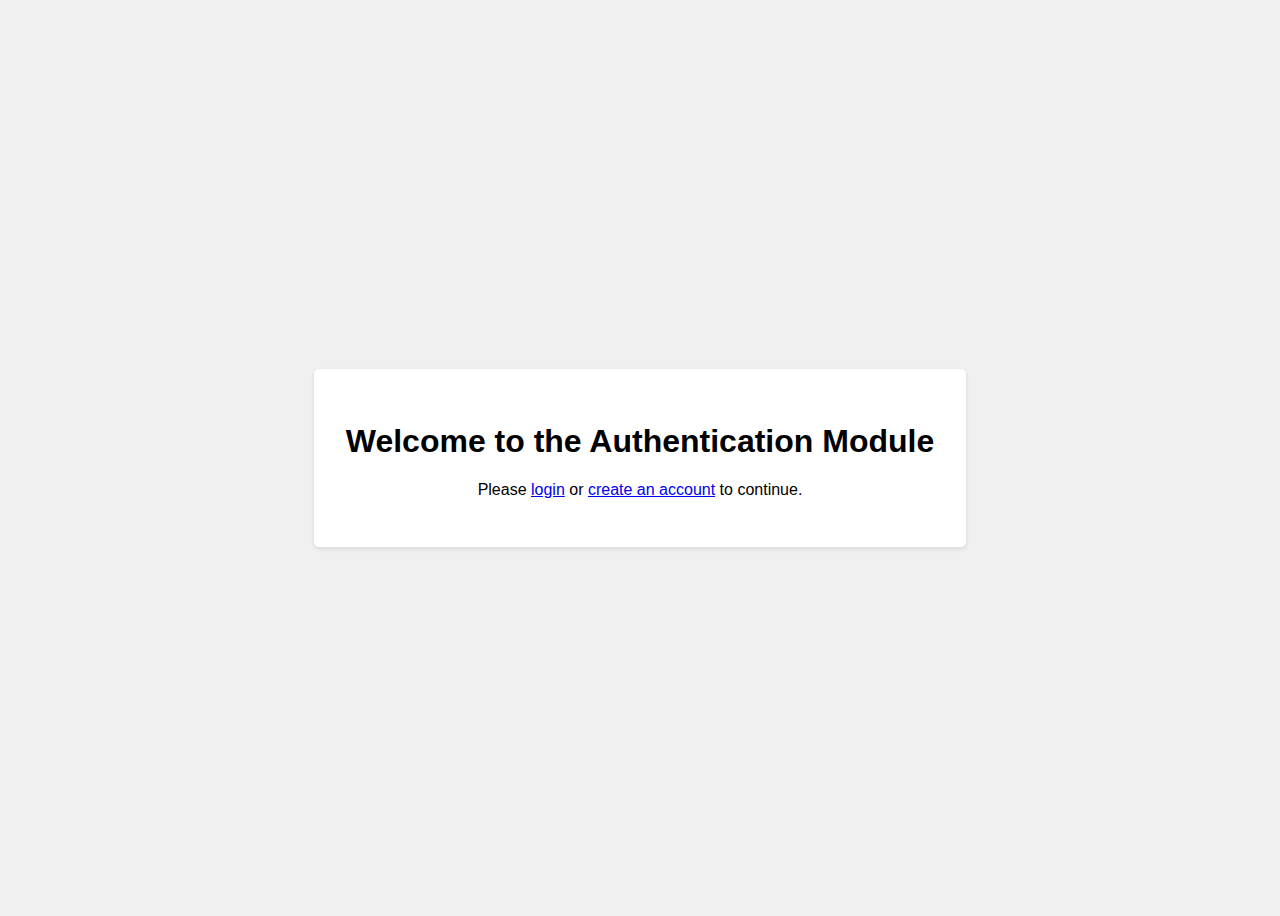
<file: templates/index.html>
<!DOCTYPE html>
<html lang="en">
<head>
    <meta charset="UTF-8">
    <meta name="viewport" content="width=device-width, initial-scale=1.0">
    <title>Welcome</title>
    <link rel="stylesheet" href="/static/style.css">
</head>
<body>
    <div class="container">
        <h1>Welcome to the Authentication Module</h1>
        <p>Please <a href="/login">login</a> or <a href="/register">create an account</a> to continue.</p>
    </div>
</body>
</html>
</file>
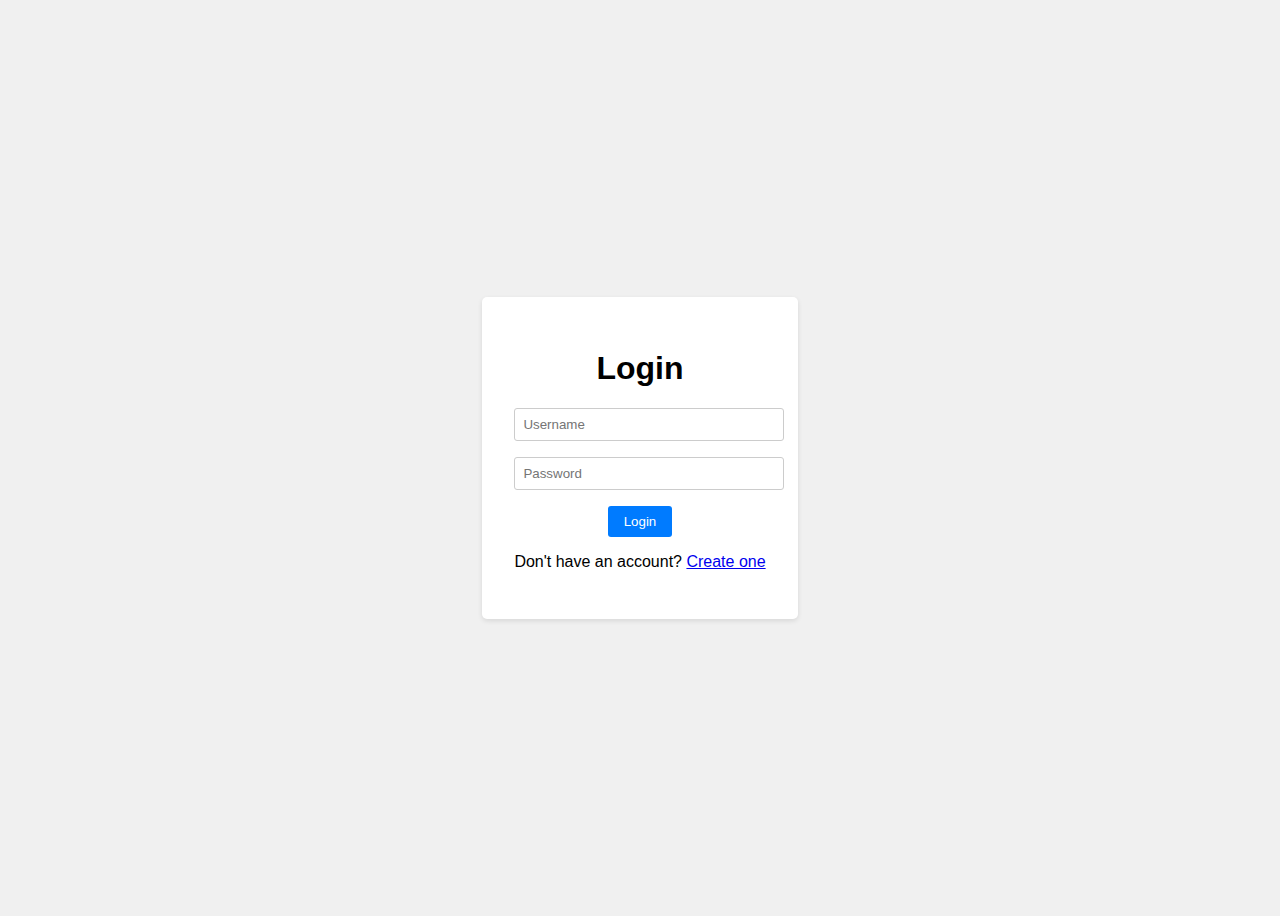
<file: templates/login.html>
<!DOCTYPE html>
<html lang="en">
<head>
    <meta charset="UTF-8">
    <meta name="viewport" content="width=device-width, initial-scale=1.0">
    <title>Login</title>
    <link rel="stylesheet" href="/static/style.css">
</head>
<body>
    <div class="container">
        <h1>Login</h1>
        <form id="login-form">
            <input type="text" id="username" placeholder="Username" required>
            <input type="password" id="password" placeholder="Password" required>
            <button type="submit">Login</button>
        </form>
        <p>Don't have an account? <a href="/register">Create one</a></p>
    </div>
    <script src="/static/script.js"></script>
</body>
</html>
</file>
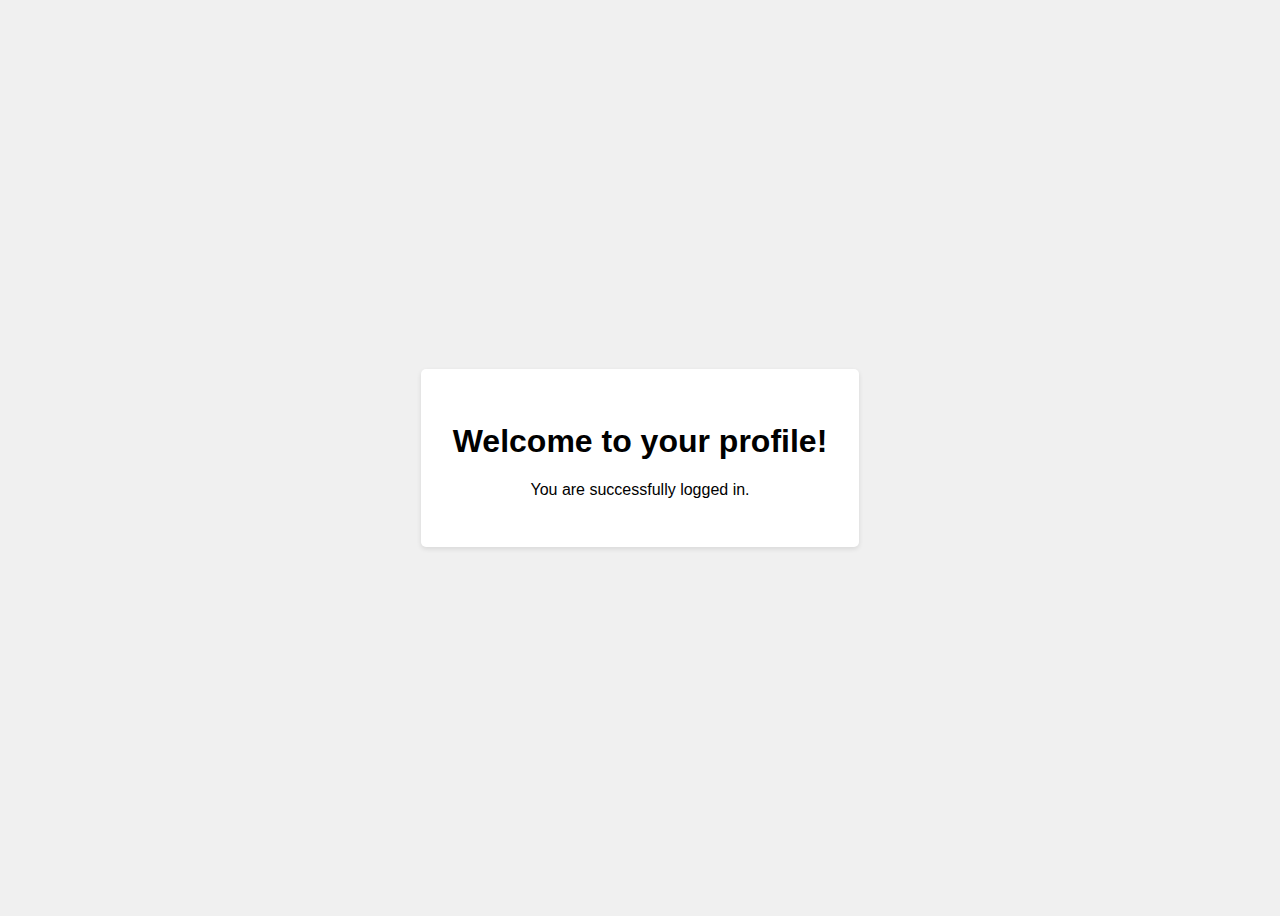
<file: templates/profile.html>
<!DOCTYPE html>
<html lang="en">
<head>
    <meta charset="UTF-8">
    <meta name="viewport" content="width=device-width, initial-scale=1.0">
    <title>Profile</title>
    <link rel="stylesheet" href="/static/style.css">
</head>
<body>
    <div class="container">
        <h1>Welcome to your profile!</h1>
        <p>You are successfully logged in.</p>
    </div>
</body>
</html>
</file>
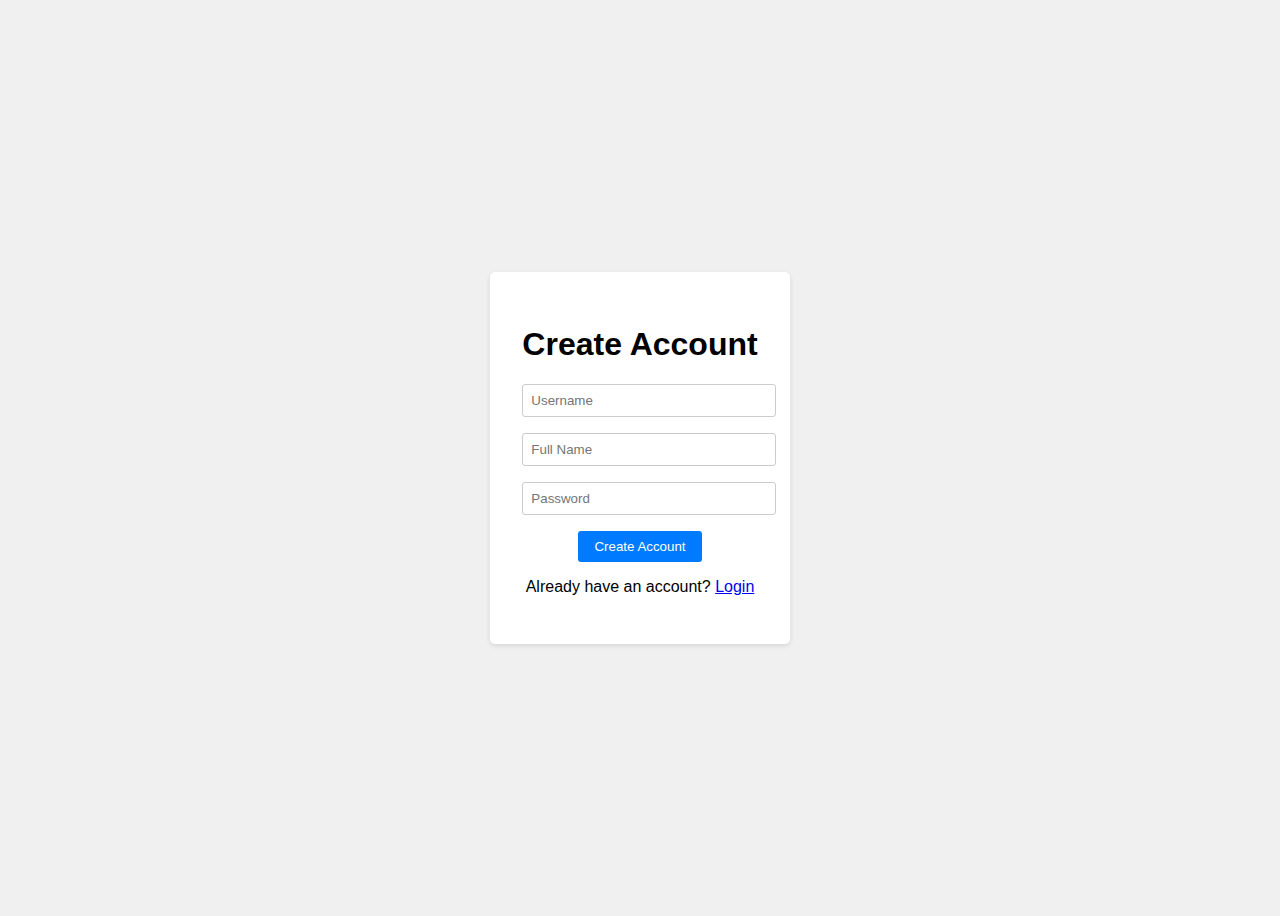
<file: templates/register.html>
<!DOCTYPE html>
<html lang="en">
<head>
    <meta charset="UTF-8">
    <meta name="viewport" content="width=device-width, initial-scale=1.0">
    <title>Register</title>
    <link rel="stylesheet" href="/static/style.css">
</head>
<body>
    <div class="container">
        <h1>Create Account</h1>
        <form id="register-form">
            <input type="text" id="username" placeholder="Username" required>
            <input type="text" id="name" placeholder="Full Name" required>
            <input type="password" id="password" placeholder="Password" required>
            <button type="submit">Create Account</button>
        </form>
        <p>Already have an account? <a href="/">Login</a></p>
    </div>
    <script src="/static/script.js"></script>
</body>
</html>
</file>
<file: static/style.css>
body {
    font-family: sans-serif;
    display: flex;
    justify-content: center;
    align-items: center;
    height: 100vh;
    background-color: #f0f0f0;
}

.container {
    background-color: white;
    padding: 2rem;
    border-radius: 5px;
    box-shadow: 0 2px 5px rgba(0, 0, 0, 0.1);
    text-align: center;
}

input {
    display: block;
    width: 100%;
    padding: 0.5rem;
    margin-bottom: 1rem;
    border: 1px solid #ccc;
    border-radius: 3px;
}

button {
    background-color: #007bff;
    color: white;
    padding: 0.5rem 1rem;
    border: none;
    border-radius: 3px;
    cursor: pointer;
}
</file>
